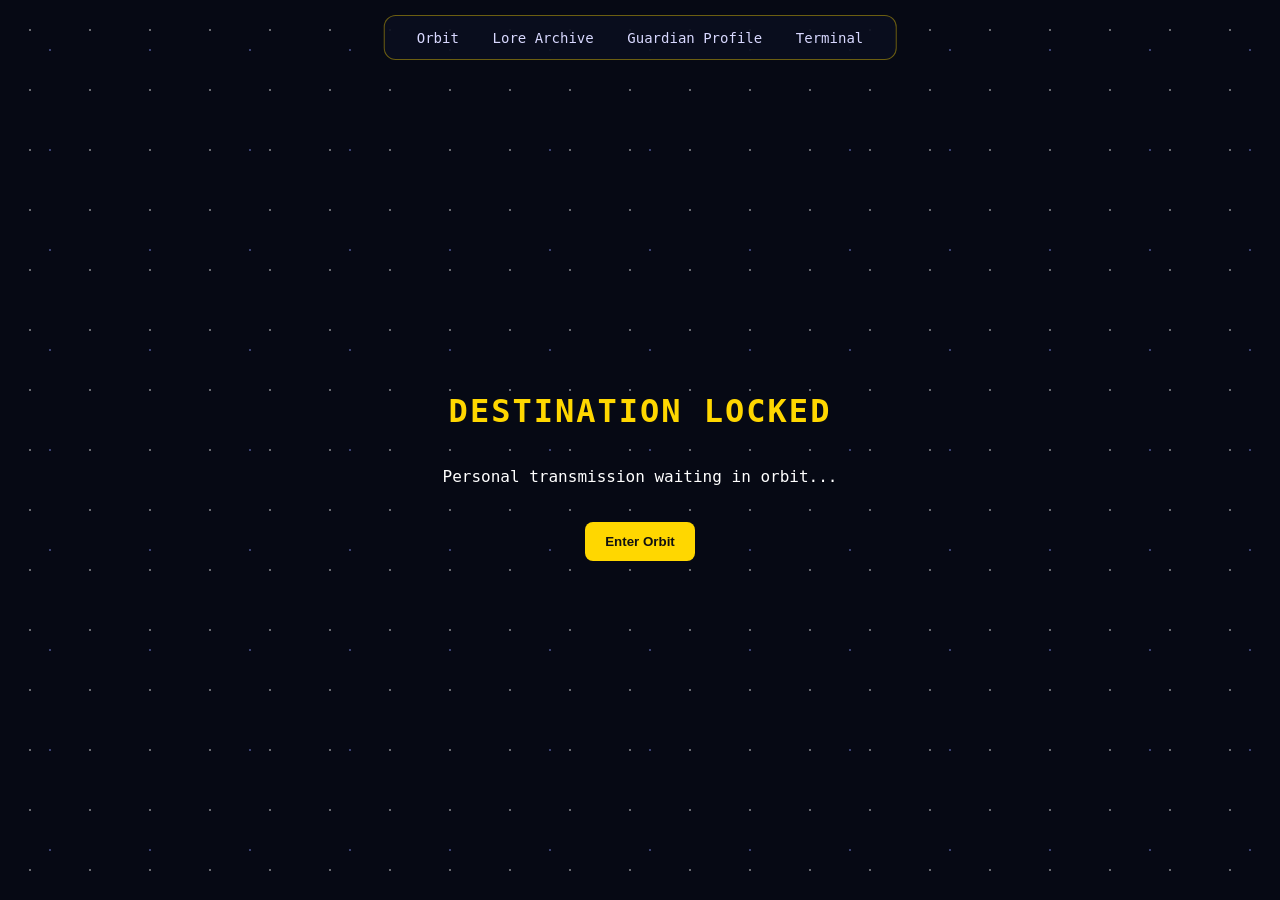
<file: index.html>
<!DOCTYPE html>
<html>
<head>
    <title>For My Guardian</title>
    <link rel="stylesheet" href="style.css">
</head>
<body>

    <div class="stars"></div>

    <nav class="navbar">
        <a href="index.html">Orbit</a>
        <a href="lore.html">Lore Archive</a>
        <a href="guardian.html">Guardian Profile</a>
        <a href="terminal.html">Terminal</a>
    </nav>

    <div id="enter-screen">
        <p id="statusText"></p>

        <h1>DESTINATION LOCKED</h1>

        <p>Personal transmission waiting in orbit...</p>

        <button onclick="enterOrbit()">Enter Orbit</button>
    </div>

    <div id="main-site" class="hidden">
        <div class="card">
            <p class="tag">DESTINY-INSPIRED PERSONAL ARCHIVE</p>

            <h1>TRANSMISSION RECEIVED</h1>

            <p class="subtitle">To: My Favorite Guardian</p>

            <p>
                I may not play Destiny 2, but I know it is your favorite game.
                So I wanted to make something special, just for you BigDog.
            </p>

            <div class="section">
                <h2>Origin Story</h2>
                <p>
                    We started talking because of RL and then somehow
                    you became someone I really look forward to talking to.
                </p>
            </div>

            <div class="section">
                <h2>Mission Objective</h2>
                <p>
                    Make you smile, remind you that you are appreciated,
                    and create something that feels like it belongs in your world.
                </p>
            </div>

            <div class="section ghost-box">
                <h2>Ghost Companion</h2>

                <div id="ghostChat">
                    <p class="ghost-message">
                        Ghost: Guardian detected. Personal archive is online.
                    </p>
                </div>

                <button onclick="ghostTalk()">Ask Ghost</button>
            </div>

            <button onclick="showMessage()">Open Final Transmission</button>

            <p id="secret-message"></p>

            <button class="small-button" onclick="easterEgg()">Classified File</button>

            <p id="easter-egg"></p>
        </div>
    </div>

    <script src="script.js"></script>
</body>
</html>
</file>
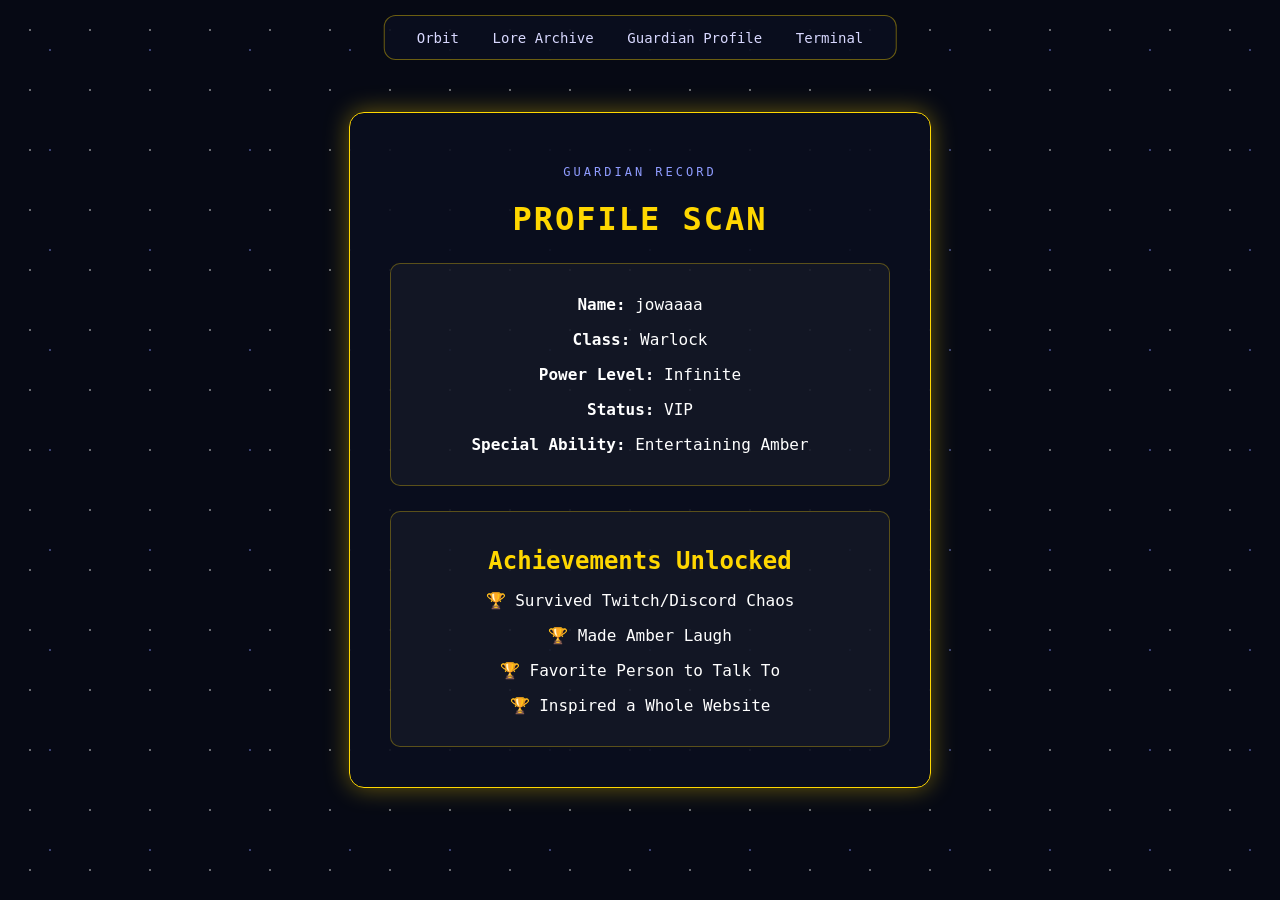
<file: guardian.html>
<!DOCTYPE html>
<html>
<head>
    <title>Guardian Profile</title>
    <link rel="stylesheet" href="style.css">
</head>
<body>

    <div class="stars"></div>

    <nav class="navbar">
        <a href="index.html">Orbit</a>
        <a href="lore.html">Lore Archive</a>
        <a href="guardian.html">Guardian Profile</a>
        <a href="terminal.html">Terminal</a>
    </nav>

    <div class="card">
        <p class="tag">GUARDIAN RECORD</p>
        <h1>PROFILE SCAN</h1>

        <div class="section">
            <p><strong>Name:</strong> jowaaaa</p>
            <p><strong>Class:</strong> Warlock</p>
            <p><strong>Power Level:</strong> Infinite</p>
            <p><strong>Status:</strong> VIP</p>
            <p><strong>Special Ability:</strong> Entertaining Amber</p>
        </div>

        <div class="section">
            <h2>Achievements Unlocked</h2>
            <p>🏆 Survived Twitch/Discord Chaos</p>
            <p>🏆 Made Amber Laugh</p>
            <p>🏆 Favorite Person to Talk To</p>
            <p>🏆 Inspired a Whole Website</p>
        </div>
    </div>

</body>
</html>
</file>
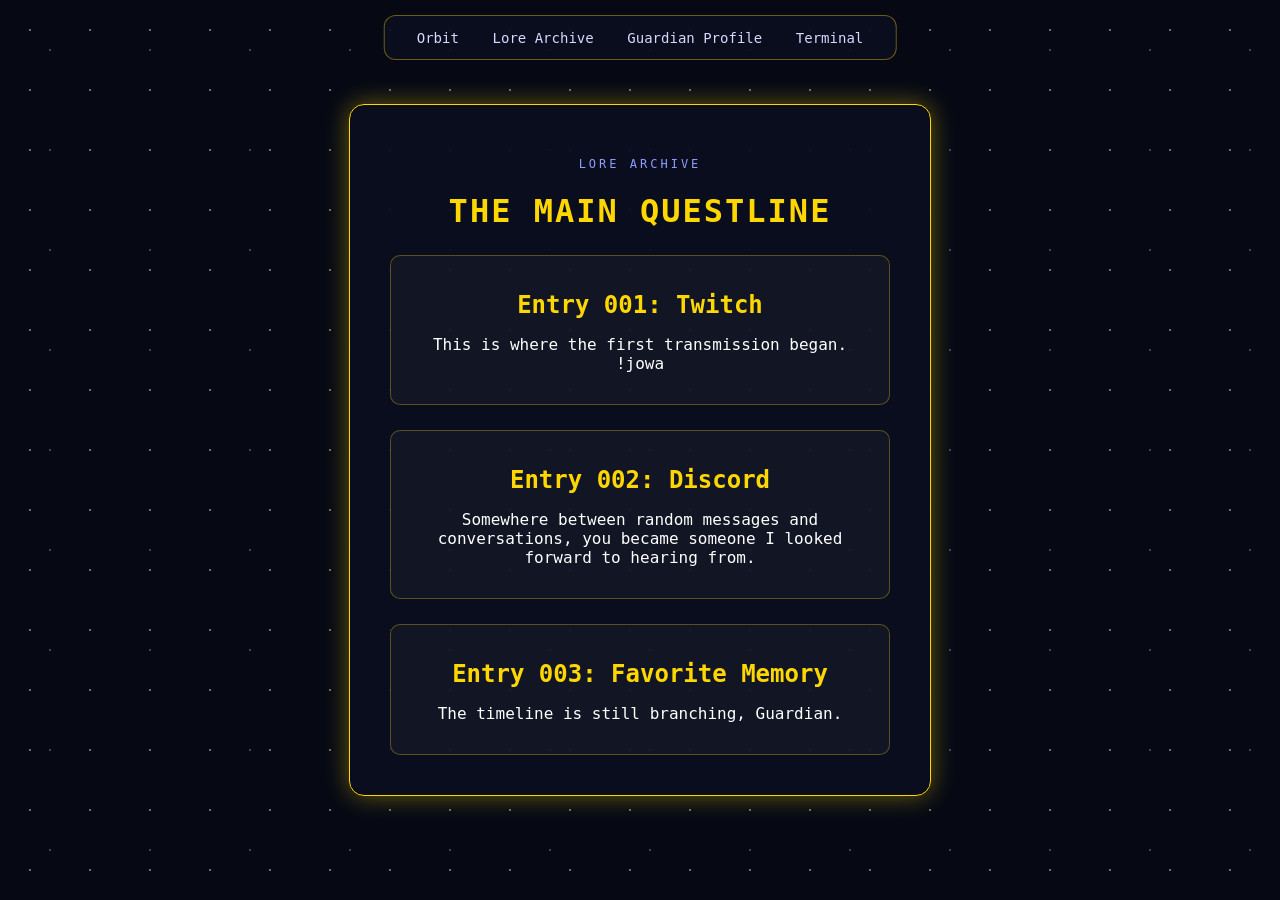
<file: lore.html>
<!DOCTYPE html>
<html>
<head>
    <title>Lore Archive</title>
    <link rel="stylesheet" href="style.css">
</head>
<body>

    <div class="stars"></div>

    <nav class="navbar">
        <a href="index.html">Orbit</a>
        <a href="lore.html">Lore Archive</a>
        <a href="guardian.html">Guardian Profile</a>
        <a href="terminal.html">Terminal</a>
    </nav>

    <div class="card">
        <p class="tag">LORE ARCHIVE</p>
        <h1>THE MAIN QUESTLINE</h1>

        <div class="section">
            <h2>Entry 001: Twitch</h2>
            <p>
                This is where the first transmission began. !jowa 
         </p>
        </div>

        <div class="section">
            <h2>Entry 002: Discord</h2>
            <p>
                Somewhere between random messages and conversations,
                you became someone I looked forward to hearing from.
            </p>
        </div>

        <div class="section">
            <h2>Entry 003: Favorite Memory</h2>
            <p>
                The timeline is still branching, Guardian.
            </p>
        </div>
    </div>

</body>
</html>
</file>
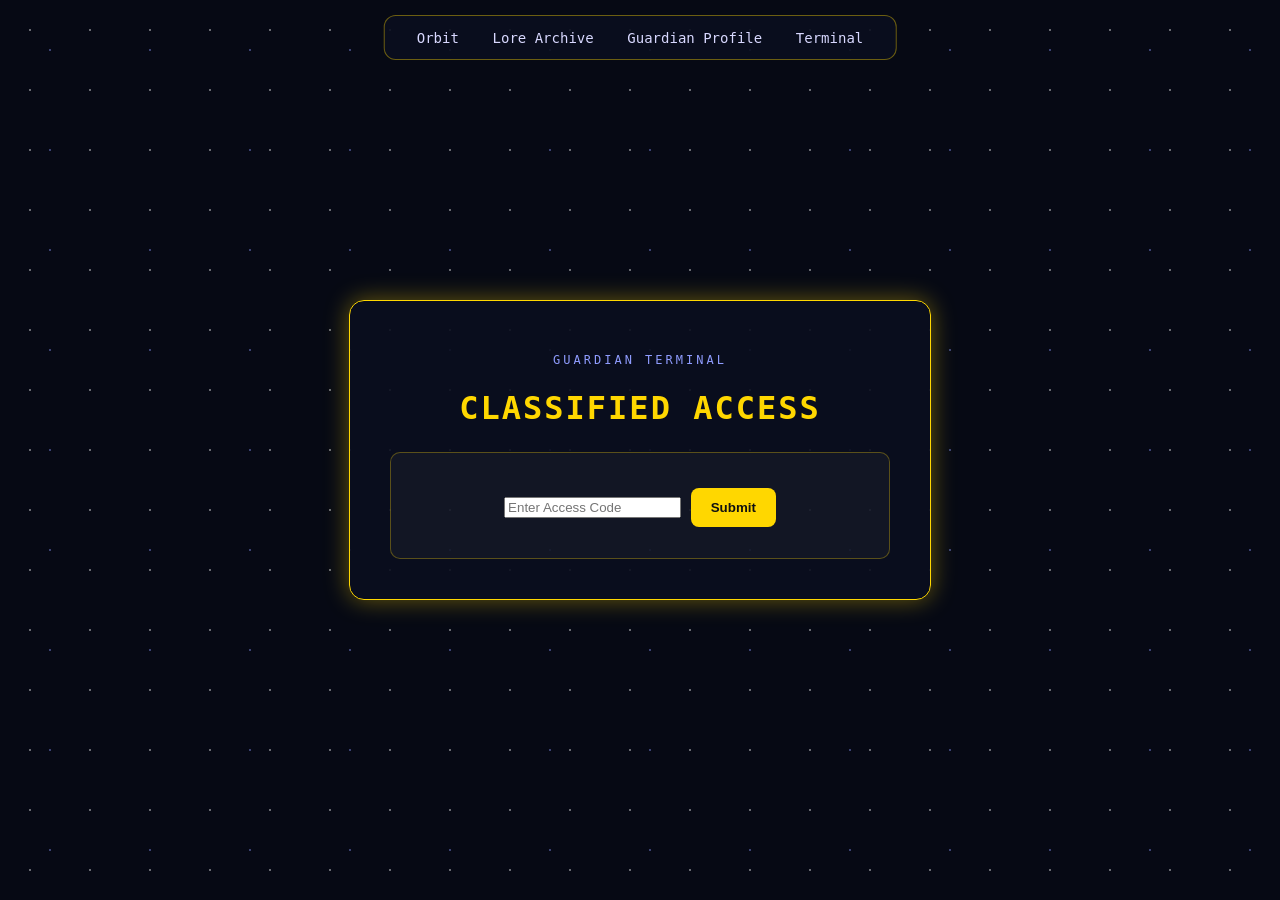
<file: terminal.html>
<!DOCTYPE html>
<html>
<head>
    <title>Guardian Terminal</title>
    <link rel="stylesheet" href="style.css">
</head>
<body>

    <div class="stars"></div>

    <nav class="navbar">
        <a href="index.html">Orbit</a>
        <a href="lore.html">Lore Archive</a>
        <a href="guardian.html">Guardian Profile</a>
        <a href="terminal.html">Terminal</a>
    </nav>

    <div class="card">
        <p class="tag">GUARDIAN TERMINAL</p>
        <h1>CLASSIFIED ACCESS</h1>

        <div class="section">
            <input
                type="text"
                id="codeInput"
                placeholder="Enter Access Code">

            <button onclick="checkCode()">Submit</button>

            <p id="codeResult"></p>
        </div>

        <div id="classified-file" class="hidden">
            <div class="section">
                <h2>CLASSIFIED FILE</h2>
                <p>
                    Guardian Log #001
                </p>
                <p>
                    This site was made because you made me inspired again.
                </p>
                <p>
                    Thank you for every conversation, every laugh,
                    and every picture hehehe.
                </p>
                <p>
                    Access Level: Unlimited.
                </p>
            </div>
        </div>
    </div>

    <script src="script.js"></script>
</body>
</html>
</file>
<file: style.css>
body {
    margin: 0;
    min-height: 100vh;
    background: #060914;
    color: white;
    font-family: Consolas, monospace;
    display: flex;
    justify-content: center;
    align-items: center;
    overflow-x: hidden;
}

.stars {
    position: fixed;
    top: 0;
    left: 0;

    width: 100vw;
    height: 100vh;

    background-image:
        radial-gradient(white 1px, transparent 1px),
        radial-gradient(#8f9cff 1px, transparent 1px);

    background-size: 60px 60px, 100px 100px;

    animation: moveStars 20s linear infinite;

    opacity: 0.4;
    z-index: -1;
}

@keyframes moveStars {
    from {
        background-position: 0 0;
    }
    to {
        background-position: 300px 300px;
    }
}

#enter-screen {
    width: 100%;
    min-height: 100vh;
    display: flex;
    flex-direction: column;
    justify-content: center;
    align-items: center;

    text-align: center;
    padding: 20px;
    box-sizing: border-box;
}

.hidden {
    display: none;
}

.card {
    background: rgba(10, 15, 30, 0.9);
    border: 1px solid gold;
    border-radius: 15px;
    padding: 40px;
    width: 500px;
    text-align: center;
    box-shadow: 0 0 25px rgba(255, 215, 0, 0.4);
}

h1 {
    color: gold;
    letter-spacing: 2px;
}

.subtitle {
    color: #aaaaff;
    font-size: 18px;
}

.tag {
    color: #8f9cff;
    font-size: 12px;
    letter-spacing: 3px;
}

.section {
    margin-top: 25px;
    padding: 15px;
    border: 1px solid rgba(255, 215, 0, 0.3);
    border-radius: 10px;
    background: rgba(255, 255, 255, 0.04);
}

.section h2 {
    color: gold;
    margin-bottom: 10px;
}

ul {
    text-align: left;
}

button {
    background: gold;
    color: #111;
    border: none;
    padding: 12px 20px;
    border-radius: 8px;
    cursor: pointer;
    font-weight: bold;
    margin-top: 20px;
}

button:hover {
    background: white;
}

.small-button {
    background: transparent;
    color: #8f9cff;
    border: 1px solid #8f9cff;
    font-size: 12px;
}

#secret-message,
#easter-egg {
    margin-top: 25px;
    color: #d8d8ff;
    font-size: 18px;
    white-space: pre-line;
}
.ghost-box {
    border-color: rgba(143, 156, 255, 0.6);
}

#ghostChat {
    background: rgba(0, 0, 0, 0.35);
    border: 1px solid rgba(143, 156, 255, 0.5);
    border-radius: 10px;
    padding: 15px;
    min-height: 80px;
    text-align: left;
}

.ghost-message {
    color: #d8d8ff;
    margin: 0;
}
.navbar {
    position: fixed;
    top: 15px;
    left: 50%;
    transform: translateX(-50%);
    background: rgba(10, 15, 30, 0.9);
    border: 1px solid rgba(255, 215, 0, 0.4);
    border-radius: 12px;
    padding: 12px 20px;
    z-index: 10;
}

.navbar a {
    color: #d8d8ff;
    text-decoration: none;
    margin: 0 12px;
    font-size: 14px;
}

.navbar a:hover {
    color: gold;
}
#statusText {
    max-width: 600px;
    text-align: center;
    line-height: 1.5;
}
.hidden {
    display: none !important;
}
#main-site {
    width: 100%;
    min-height: 100vh;
    display: flex;
    justify-content: center;
    align-items: center;
    padding-top: 80px;
    box-sizing: border-box;
}

#main-site.hidden {
    display: none !important;
}
#enter-screen.hidden {
    display: none !important;
}

#main-site.hidden {
    display: none !important;
}

#main-site {
    width: 100%;
    min-height: 100vh;
}
</file>
